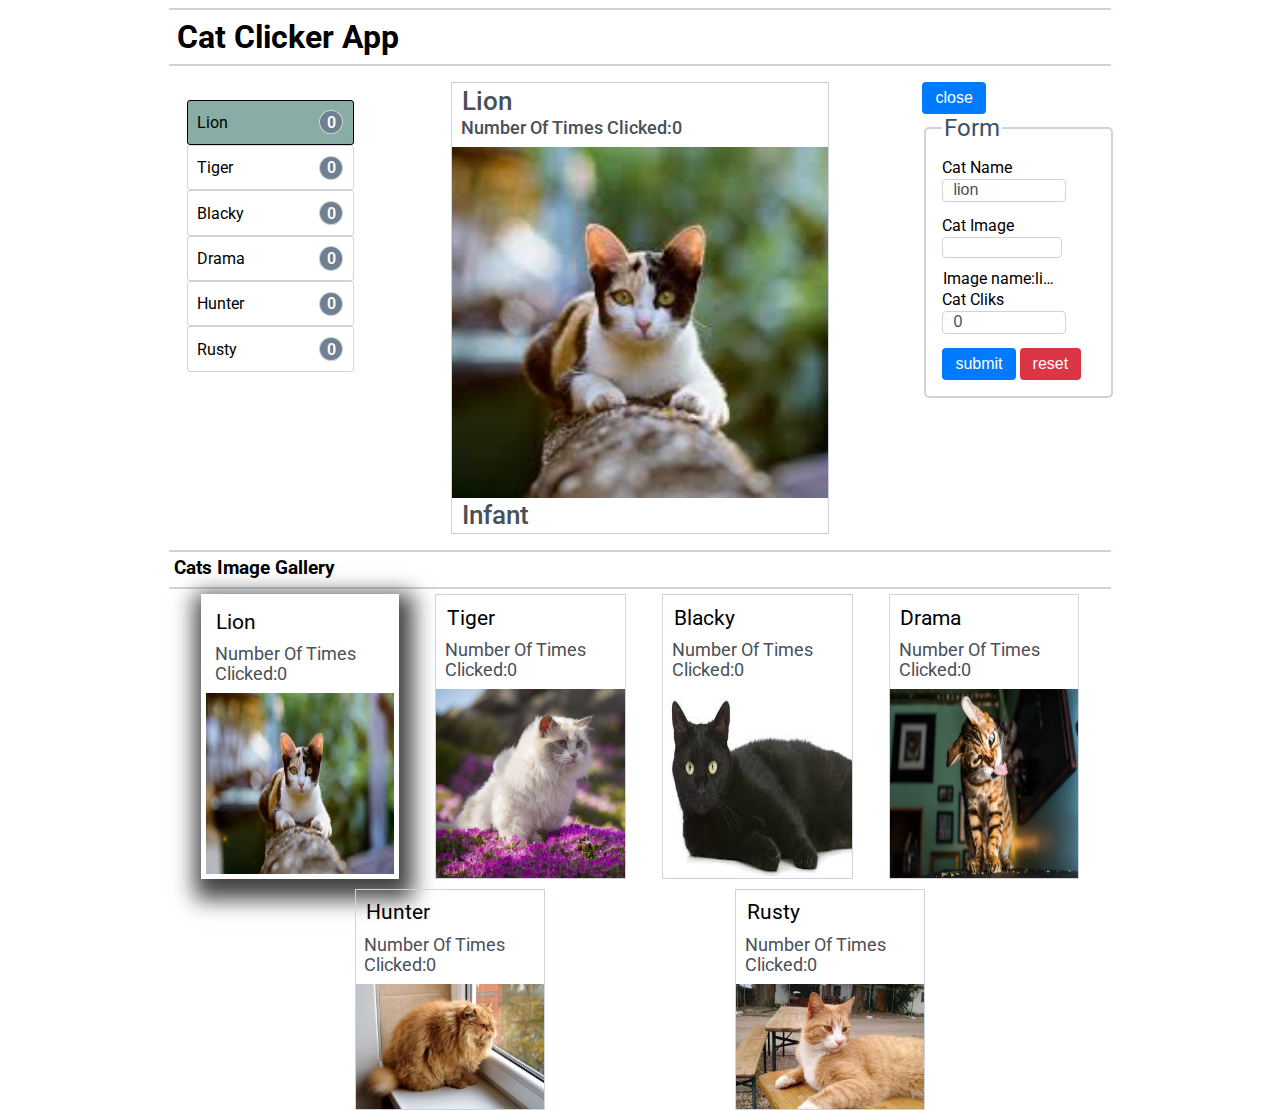
<file: index.html>
<!DOCTYPE html>

<head>
    <link href="./CSS/stye.css" rel="stylesheet" />
    <!-- <script type="text/javascript" src="../JS/first.json"></script> -->
    <meta name="viewport" content="width=device-width, initial-scale=1">

</head>

<body>
    <div class="main">
        <div class="mainHeader">
            <h5>Cat Clicker App</h5>
        </div>
        <div id="catListbarRes" class="catListbarRes">

        </div>
        <div class="mainBody">
            <div id="catListbar" class="catListbar">

            </div>
            <div id="displaycenter" class="displaycenter">
                <span class="cat-name"></span>
                <span class="count"></span>
                <img class="img" id="dImages" />
                <span class="ageCate"></span>
            </div>
            <div id="formbar" class="formbar">
                <button onclick="addCat.toggle()" id="toggle">close</button>
                <form onsubmit="addCat.edit(event)">
                    <fieldset>
                        <legend>Form</legend>
                        <div>Cat Name</div> <input type="text" required id="catName" name="name" />
                        <div>Cat Image
                            <div id="catImg">
                                <input id="file" type="file" name="img" />
                                <span
                                    style="margin:0.5em 0em ;text-overflow: ellipsis;white-space: nowrap;display: block;overflow: hidden;"
                                    id="filename"></span>
                            </div>
                        </div>
                        <div>Cat Cliks</div><input type="text" id="clicks" name="Cliks" />
                        <button type="submit">submit</button>
                        <button type="reset">reset</button>
                    </fieldset>
                </form>
            </div>
        </div>
        <div class="mainFooter">
            <h3>Cats Image Gallery</h3>
            <div id="gallery" class="gallery">

            </div>
        </div>
    </div>

    <script type="text/javascript" src="./JS/second.js"></script>

</body>

</html>
</file>
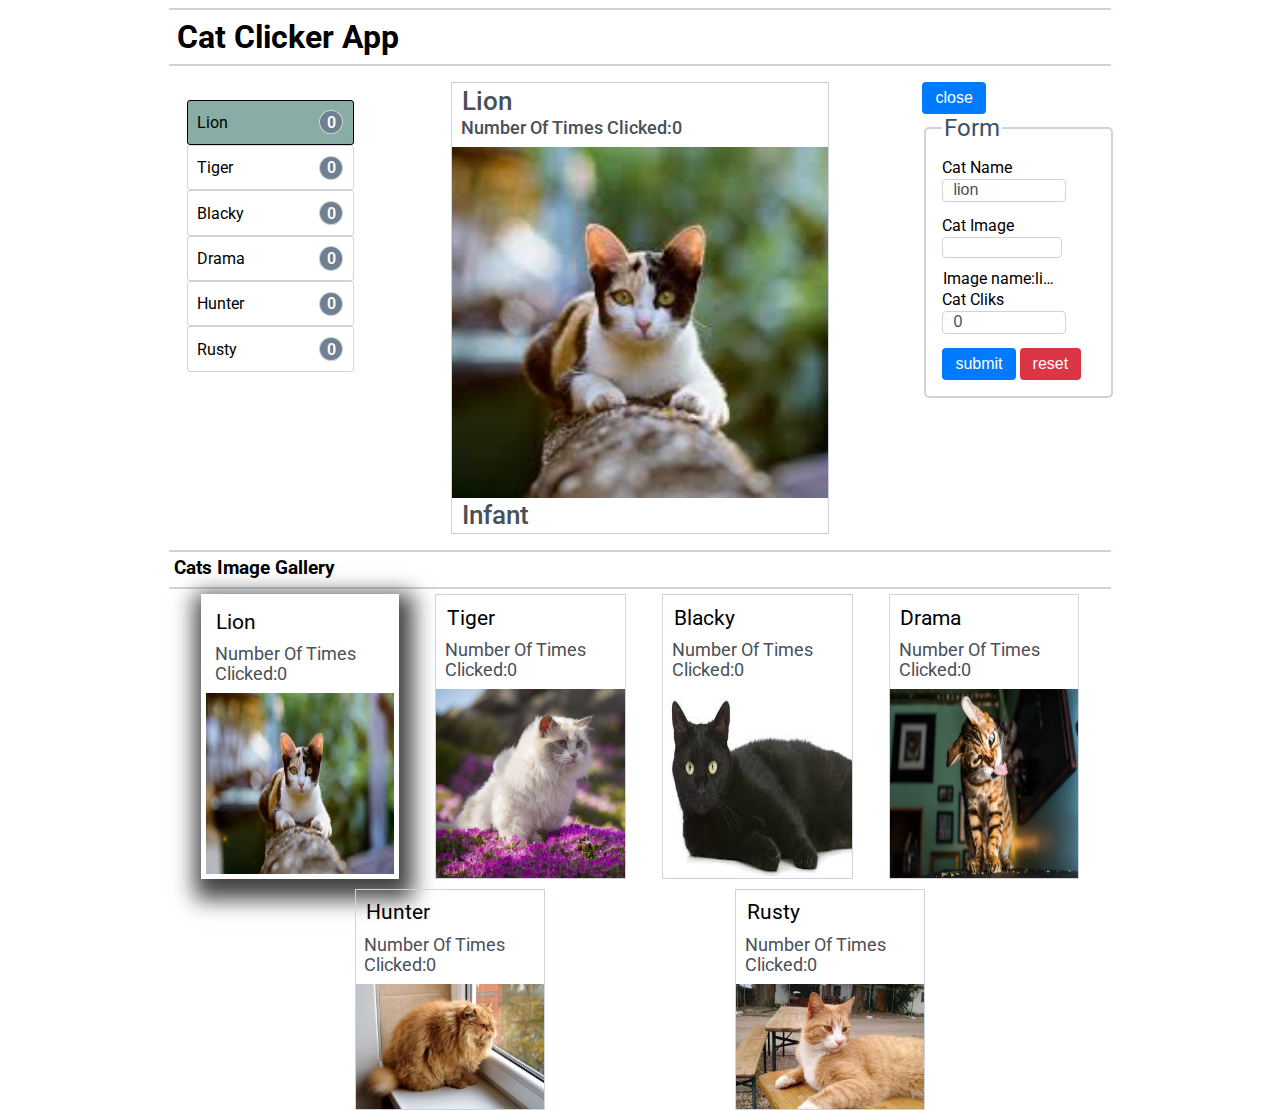
<file: Html/index.html>
<!DOCTYPE html>

<head>
    <link href="../CSS/stye.css" rel="stylesheet" />
    <!-- <script type="text/javascript" src="../JS/first.json"></script> -->
    <meta name="viewport" content="width=device-width, initial-scale=1">

</head>

<body>
    <div class="main">
        <div class="mainHeader">
            <h5>Cat Clicker App</h5>
        </div>
        <div id="catListbarRes" class="catListbarRes">

        </div>
        <div class="mainBody">
            <div id="catListbar" class="catListbar">

            </div>
            <div id="displaycenter" class="displaycenter">
                <span class="cat-name"></span>
                <span class="count"></span>
                <img class="img" id="dImages" />
                <span class="ageCate"></span>
            </div>
            <div id="formbar" class="formbar">
                <button onclick="addCat.toggle()" id="toggle">close</button>
                <form onsubmit="addCat.edit(event)">
                    <fieldset>
                        <legend>Form</legend>
                        <div>Cat Name</div> <input type="text" required id="catName" name="name" />
                        <div>Cat Image
                            <div id="catImg">
                                <input id="file" type="file" name="img" />
                                <span
                                    style="margin:0.5em 0em ;text-overflow: ellipsis;white-space: nowrap;display: block;overflow: hidden;"
                                    id="filename"></span>
                            </div>
                        </div>
                        <div>Cat Cliks</div><input type="text" id="clicks" name="Cliks" />
                        <button type="submit">submit</button>
                        <button type="reset">reset</button>
                    </fieldset>
                </form>
            </div>
        </div>
        <div class="mainFooter">
            <h3>Cats Image Gallery</h3>
            <div id="gallery" class="gallery">

            </div>
        </div>
    </div>

    <script type="text/javascript" src="../JS/second.js"></script>

</body>

</html>
</file>
<file: CSS/stye.css>
@import url('https://fonts.googleapis.com/css?family=Roboto&display=swap');

body
{
    font-family: 'Roboto', sans-serif;
}
.main
{
    display: flex;
    /* border: 1px solid black; */
width: 76%;
height: auto;
margin: auto;
flex-flow: column;
box-sizing: border-box
}
.main>.mainHeader
{
    border-top: 2px solid #ced4da;
border-bottom: 2px solid #ced4da;
    width: 98%;
    height: auto;
    min-height: 1em;
    box-sizing:border-box;
    margin: auto;   
   
}
.main>.mainHeader>h5
{
    font-size: 2em;
margin: 8px;
}
/* mainHeader complete */

.main >.mainBody
{
width: 98%;
height: auto;
margin: 1em  auto 0px;
display: flex;
flex-wrap: wrap;
flex-direction: row;
justify-content:space-between
}
.main >.mainBody>.catListbar
{

width: 20%;
height: auto;
overflow-wrap: break-word
}
.ri
{
    border: 1px solid #ced4da;
border-radius: 3px;
width: 95%;
height: auto;
padding: 3px;
display: flex;
flex-direction: row;
justify-content: space-between;
font-size: 1em;
font-weight: 400;
padding: 0.6em;
text-transform: capitalize
}
ul{
    padding: 0px;
    margin: 1.1em;
}
li.ri div:first-child
{
    align-self: center;
}
.ri:hover
{
    background-color:#1f74cf;
    color: white;
    filter: none!important
}
.liStyle{
    
        border: 1px solid #ced4da;
    border-radius: 50%;
    padding: 0.1em 0.4em;
    width: auto;
    text-align: center;
    background-color: slategrey;
    color: white;
    font-weight: 600
}

.main >.mainBody>.displaycenter
{
width: 40%;
    height: 50vh;
    align-self: flex-start;
    border: 1px solid #ced4da;
    display: flex;
    flex-direction: column;
}
.main >.mainBody>.displaycenter span
{
font-size: 1.6em;
    font-weight: 500;
    margin: 0.1em 0.4em;
    color: #495057;
    text-transform: capitalize
}
.main >.mainBody>.displaycenter span[class="count"]
{
font-size: 1.1em;
    font-weight: 500;
    margin:0 0.5em 0.5em;
    color: #495057;
    text-transform: capitalize
}
.main >.mainBody>.displaycenter img
{
width: 100%;
       height: 80%!important;
object-fit: cover
}
.main >.mainBody>.formbar
{
   
width: 20%;
height: auto;
align-self: flex-start
}
legend
{
        font-size: 1.5em;
    color: #3c5165;
}
fieldset
{
    box-sizing: border-box;
    width: 100%!important;
    padding: 0px;
    border: 2px solid #ced4da;
    border-radius: 5px;
    padding: 1em;
        min-width: 100%;
}
/*main body complete*/
.main >.mainFooter
{
border-top: 2px solid #ced4da;
width: 98%;
height: auto;
margin: 1em auto 0px;
display: flex;
flex-wrap: wrap;
flex-direction: row;
justify-content: space-between
}
.main >.mainFooter h3
{
margin: 5px
}

.main >.mainFooter>.gallery
{
border-top: 2px solid #ced4da;
width: 100%;
height: 30vh;
margin: 0.2em auto 0px;
display: flex;
flex-wrap: wrap;
flex-direction: row;;
justify-content: space-evenly;
}


input
{
    
    display: block;
    width: 77%;
        margin: 0.1em 0em 0.9em;;
    height: 1.2em;
    font-size: 1rem;
    font-weight: 400;
    line-height: 1.5;
    color: #495057;
    background-color: #fff;
    background-clip: padding-box;
    border: 1px solid #ced4da;
    border-radius: .25rem;
   text-indent: 0.5em
}

input[type="file"]
{
    display: block;
    /* width: 77%; */
    margin: 0;
    opacity: 0;
    height: 100%;
    font-size: 1rem;
    font-weight: 400;
    line-height: 0;
}
#catImg
{

    display: block;
    width: 77%;
        margin: 0.1em 0em 2em;;
    height: 1.2em;
    font-size: 1rem;
    font-weight: 400;
    line-height: 1.5;
    color: #495057;
    background-color: #fff;
    background-clip: padding-box;
    border: 1px solid #ced4da;
    border-radius: .25rem;
   
    
}


button[type="submit"]
{
       cursor: pointer;
    color: #fff!important;
    background-color: #007bff!important;
    border-color: #007bff;
    display:inline-block;
    cursor: pointer; 
    border: 1px solid transparent;
    padding: .375em .75em;
    font-size: 1em;
    border-radius: .25rem;
   
}
button[type="reset"]
{
       cursor: pointer;
    color: #fff!important;
    background-color: #dc3545!important;
    border-color: #dc3545;
    display:inline-block;
    cursor: pointer; 
    border: 1px solid transparent;
    padding: .375em .75em;
    font-size: 1em;
    border-radius: .25rem;

}
.gitem
{
    width: 20%;
    height: auto;
    border: 1px solid #ced4da;
 margin: 5px;
 display: flex;
 flex-direction: column
}
img[class="gimg"]
{
    width: 100%;
height: 70%;

}
#gstyle
{
    display: flex;
    flex-direction: column;
    color: #495057;
    text-transform: capitalize;

}
#gstyle>div
{
   margin:0.5em 0.5em 0.1em;;
    font-size: 1.3em;
    color: black;

}
#gstyle>div[id="lName"]
{
   margin:0.5em 0.5em;
   font-size: 1.1em;
    color: #495057;

}
button[id="toggle"]{
    cursor: pointer;
    color: #fff!important;
    background-color: #007bff!important;
    border-color: #007bff;
    display: inline-block;
    cursor: pointer; 
    border: 1px solid transparent;
    padding: .375em .75em;
    font-size: 1em;
    border-radius: .25rem;
    /* transition: color 0.15s ease-in-out,background-color .15s ease-in-out */
transition: all 0.25s  ease-in-out
}
button[id="toggle"]:active{
background-color:green!important;   
padding: 1em
}

/*----resp----*/
@media only screen and (max-width:1200px) {
  /* body {
    background-color: green!important;
  } */
  .mainBody
  {
      flex-direction:column!important;
      align-items: center!important;
      width: 100%!important
  }
  .catListbar
  {
      width: 100%!important
  }
  .displaycenter
  {
      height: auto!important;
      align-self: center!important;
      width: 100%!important
  } .displaycenter img
  {
     
      width: auto!important
  }

  .formbar
  {
      align-self: center!important;
      width: 100%!important
  }
  .mainFooter
  {
      width: 100%!important;
        flex-direction: column!important;
  }
  .gallery
  {
      flex-direction: column!important;
      height: auto!important;
  }
  .gitem
  {
      width: 100%!important
  }
}
</file>
